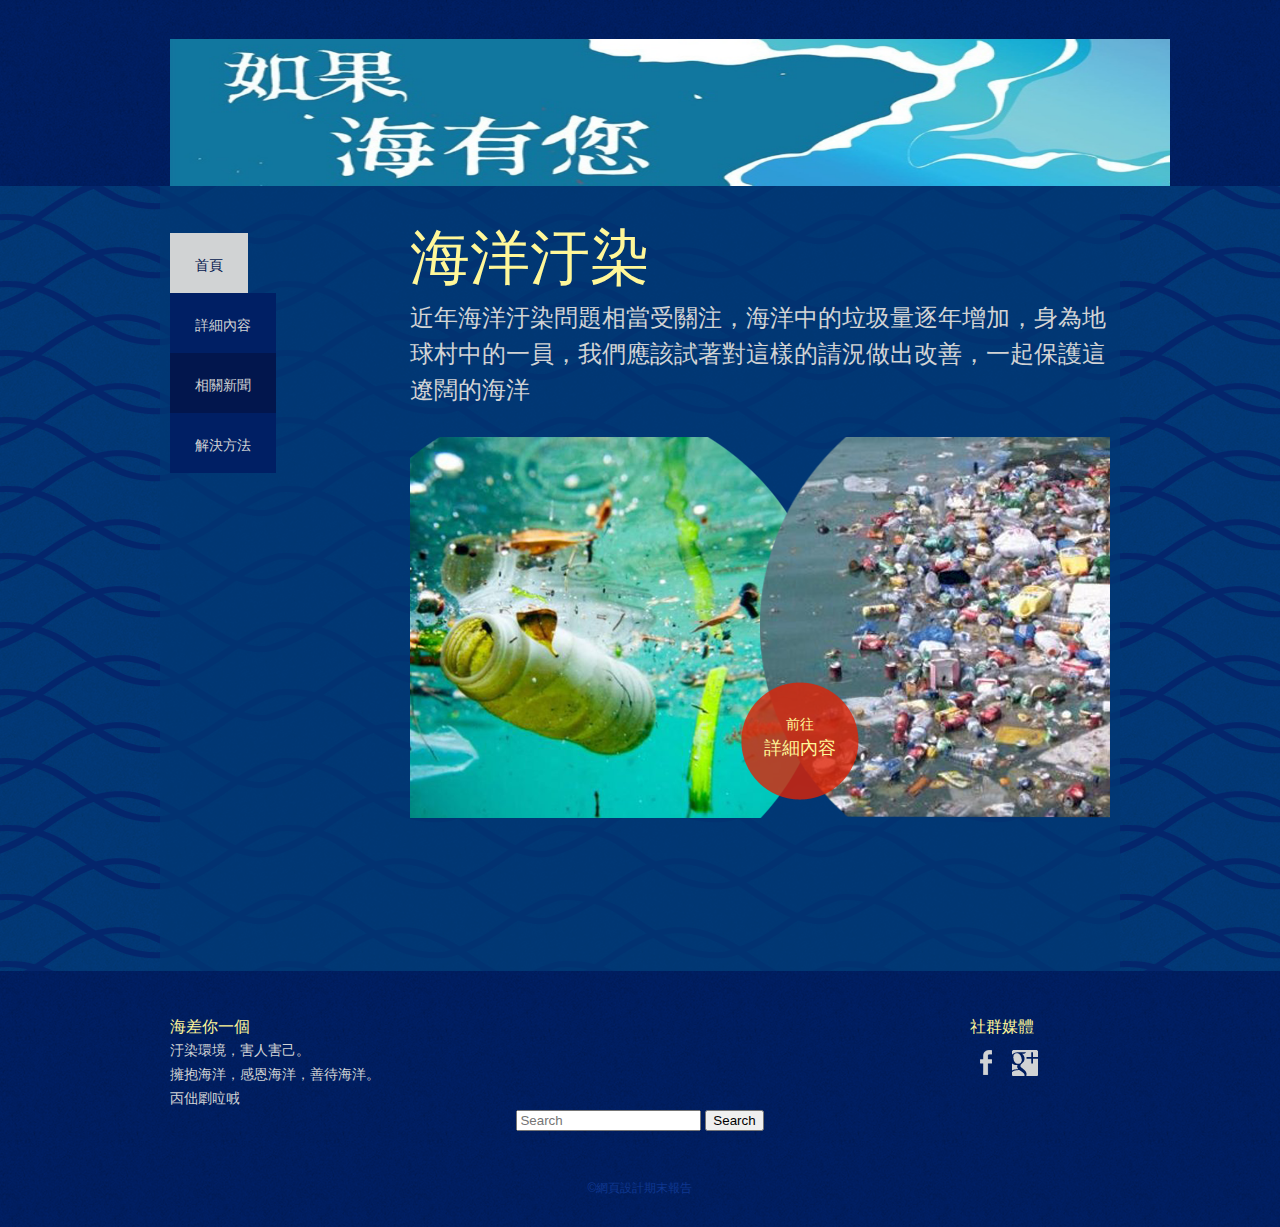
<file: index.html>
<!DOCTYPE html>
<!-- Website template by freewebsitetemplates.com -->
<html>
<head>
	<meta charset="UTF-8">
	<title>海洋汙染 Ocean Pollution</title>
	<link rel="stylesheet" type="text/css" href="css/style.css">
<link href="https://tauhu.tw/tauhu-oo.css" rel="stylesheet">
<style type="text/css">
	p{
		font-family: tauhu-oo, PingFangTC-Regular, "Microsoft JhengHei", sans-serif;
	}
</style>
</head>
<body>
	<div id="header">
		<a href="index.html"><img src="images/Ocean.png" width="1000" height="147" alt="Logo"></a>
	</div>
	<div id="body">
		<div>
			<ul id="navigation">
				<li class="current">
					<a href="index.html" class="link1">首頁</a>
				</li>
				<li>
					<a href="word.html" class="link2">詳細內容</a>
				</li>
				<li>
					<a href="news.html" class="link1">相關新聞</a>
				</li>
				<li>
					<a href="link.html" class="link2">解決方法</a>
				</li>
			</ul>
			<div id="home">
				<h1>海洋汙染</h1>
				<h2>近年海洋汙染問題相當受關注，海洋中的垃圾量逐年增加，身為地球村中的一員，我們應該試著對這樣的請況做出改善，一起保護這遼闊的海洋</h2>
				<div class="section">
					<a href="word.html">前往<span>詳細內容</span></a>
				</div>
			</div>
		</div>
	</div>
	<div id="footer">
		<div>
<div id="newsletter">
				<h3>海差你一個</h3>
				<p>汙染環境，害人害己。</p>
				<p>擁抱海洋，感恩海洋，善待海洋。</p>
	<p>㐁㑁㓾㕸㖅</p>
			</div>
			<div id="connect">
				<h3>社群媒體</h3>
				<a href="https://www.facebook.com/ocaoactaiwan" id="facebook" target="_blank">Facebook</a>
				<a href="https://iocean.oca.gov.tw/OCA_OceanConservation/Default.aspx" id="googleplus" target="_blank">Google&#43;</a>
			</div>
		</div>
		<center>
	<form class="d-flex" action="http://www.bing.com/search" method="get">
    <input type="text" name="q" class="form-controlme-2" type="search" placeholder="Search" aria-label="Search">
    <button class="btn btn-outline-success" type="submit">Search</button>
  </form>
	</center>
		<p>
			&copy;網頁設計期末報告
		</p>
	</div>
</body>
</html>
</file>
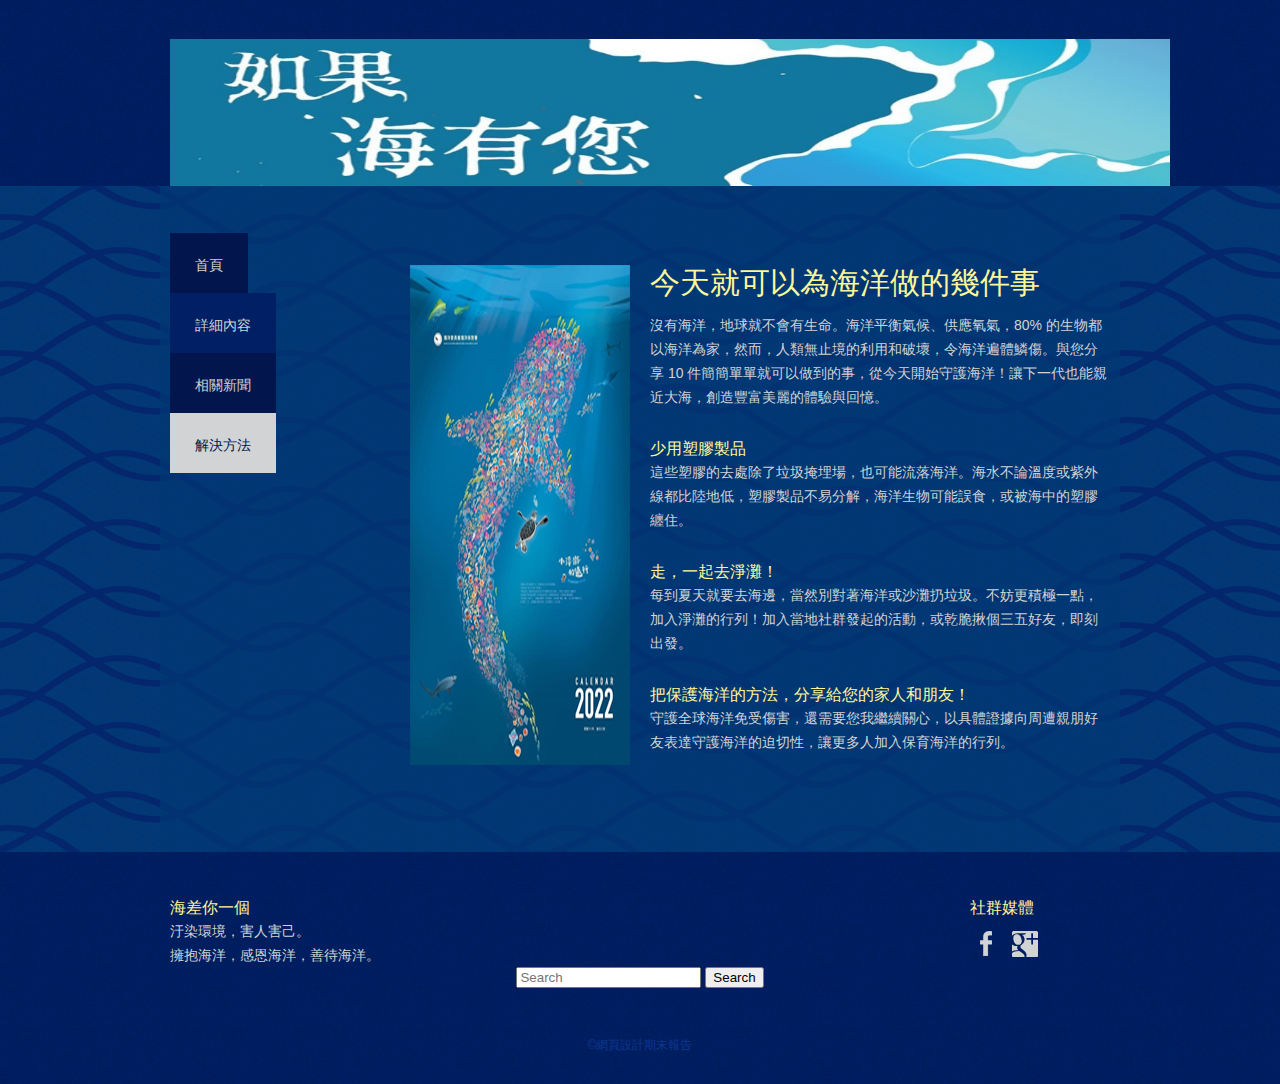
<file: link.html>
<!DOCTYPE html>
<!-- Website template by freewebsitetemplates.com -->
<html>
<head>
	<meta charset="UTF-8">
	<title>解決方法 - 海洋汙染 Ocean Pollution</title>
	<link rel="stylesheet" type="text/css" href="css/style.css">
	<link href="https://tauhu.tw/tauhu-oo.css" rel="stylesheet">
<style type="text/css">
	p{
		font-family: tauhu-oo, PingFangTC-Regular, "Microsoft JhengHei", sans-serif;
	}
</style>
<body>
	<div id="header">
		<a href="index.html"><img src="images/Ocean.png" width="1000" height="147" alt="Logo"></a>
	</div>
	<div id="body">
		<div>
     			<ul id="navigation">
				<li>
					<a href="index.html" class="link1">首頁</a>
				</li>
				<li>
					<a href="word.html" class="link2">詳細內容</a>
				</li>
				<li>
					<a href="news.html" class="link1">相關新聞</a>
				</li>
				<li class="current">
					<a href="link.html" class="link2">解決方法</a>
				</li>
			</ul>
			<div id="about">
				<div>
					<div class="figure">
						<img src="images/link.png" alt="Image">
					</div>
					<div class="section">
						<h2>今天就可以為海洋做的幾件事</h2>
						<p>
							沒有海洋，地球就不會有生命。海洋平衡氣候、供應氧氣，80% 的生物都以海洋為家，然而，人類無止境的利用和破壞，令海洋遍體鱗傷。與您分享 10 件簡簡單單就可以做到的事，從今天開始守護海洋！讓下一代也能親近大海，創造豐富美麗的體驗與回憶。
						</p>
						<h3>少用塑膠製品</h3>
						<p>
							這些塑膠的去處除了垃圾掩埋場，也可能流落海洋。海水不論溫度或紫外線都比陸地低，塑膠製品不易分解，海洋生物可能誤食，或被海中的塑膠纏住。
						</p>
						<h3>走，一起去淨灘！</h3>
						<p>
							每到夏天就要去海邊，當然別對著海洋或沙灘扔垃圾。不妨更積極一點，加入淨灘的行列！加入當地社群發起的活動，或乾脆揪個三五好友，即刻出發。
						</p>
						<h3>把保護海洋的方法，分享給您的家人和朋友！</h3>
						<p>
						守護全球海洋免受傷害，還需要您我繼續關心，以具體證據向周遭親朋好友表達守護海洋的迫切性，讓更多人加入保育海洋的行列。
						</p>
					</div>
				</div>
			</div>
		</div>
	</div>
	<div id="footer">
		<div>
			<div id="newsletter">
				<h3>海差你一個</h3>
				<p>汙染環境，害人害己。</p>
				<p>擁抱海洋，感恩海洋，善待海洋。</p>
			</div>
			<div id="connect">
				<h3>社群媒體</h3>
				<a href="https://www.facebook.com/ocaoactaiwan" id="facebook" target="_blank">Facebook</a>
				<a href="https://iocean.oca.gov.tw/OCA_OceanConservation/Default.aspx" id="googleplus" target="_blank">Google&#43;</a>
			</div>
		</div>
		<center>
	<form class="d-flex" action="http://www.bing.com/search" method="get">
    <input type="text" name="q" class="form-controlme-2" type="search" placeholder="Search" aria-label="Search">
    <button class="btn btn-outline-success" type="submit">Search</button>
  </form>
	</center>
		<p>
			&copy;網頁設計期末報告
		</p>
	</div>
</body>
</html>
</file>
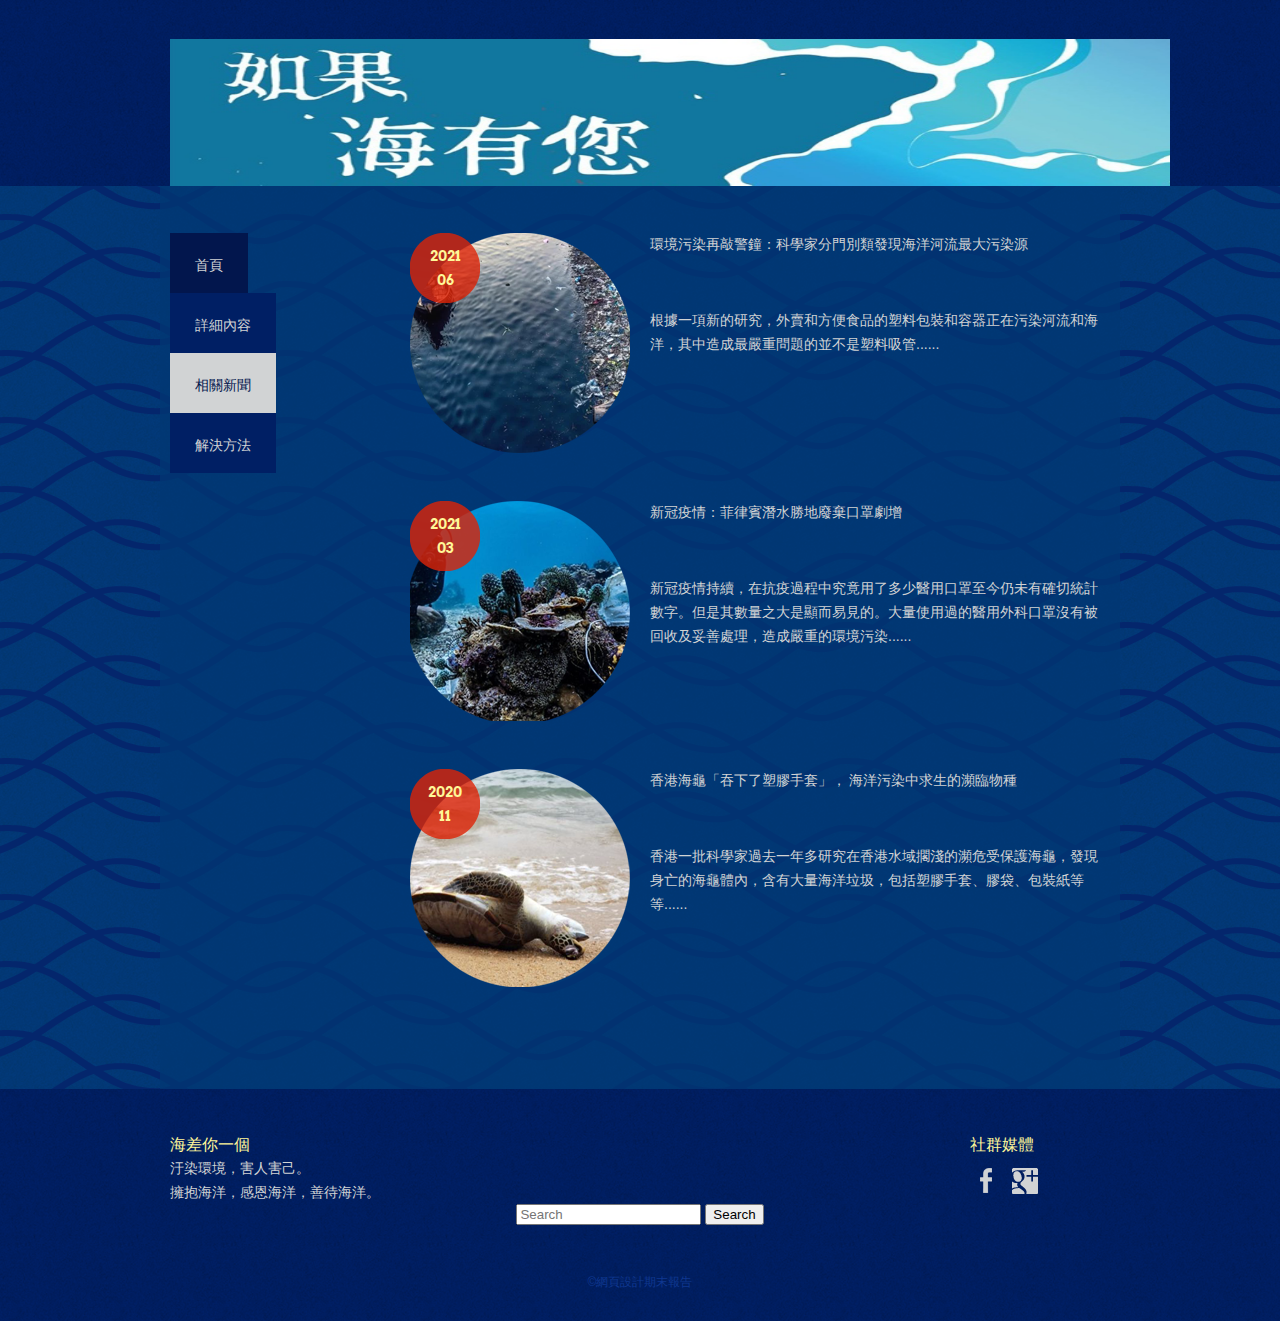
<file: news.html>
<!DOCTYPE html>
<!-- Website template by freewebsitetemplates.com -->
<html>
<head>
	<meta charset="UTF-8">
	<title>相關新聞 - 海洋汙染 Ocean Pollution</title>
	<link rel="stylesheet" type="text/css" href="css/style.css">
	<link href="https://tauhu.tw/tauhu-oo.css" rel="stylesheet">
<style type="text/css">
	p{
		font-family: tauhu-oo, PingFangTC-Regular, "Microsoft JhengHei", sans-serif;
	}
</style>
</head>
<body>
	<div id="header">
		<a href="index.html"><img src="images/Ocean.png" width="1000" height="147" alt="Logo"></a>
	</div>
	<div id="body">
		<div>
			<ul id="navigation">
				<li>
					<a href="index.html" class="link1">首頁</a>
				</li>
				<li>
					<a href="word.html" class="link2">詳細內容</a>
				</li>
				<li class="current">
					<a href="news.html" class="link1">相關新聞</a>
				</li>
				<li>
					<a href="link.html" class="link2">解決方法</a>
				</li>
			</ul>
			<div id="newsblog">
				<ul>
					<li>
						<div>
							<span>2021 06</span> <a href="https://www.bbc.com/zhongwen/trad/world-57455550"><img src="images/news1.png" alt="Image"></a>
						</div>
						<div>
							<h2><a href="https://www.bbc.com/zhongwen/trad/world-57455550">環境污染再敲警鐘：科學家分門別類發現海洋河流最大污染源</a></h2>
							<p>
								<br>根據一項新的研究，外賣和方便食品的塑料包裝和容器正在污染河流和海洋，其中造成最嚴重問題的並不是塑料吸管......</br>
							</p>
						</div>
					</li>
					<li>
						<div>
							<span>2021 03</span> <a href="https://www.bbc.com/zhongwen/trad/world-56397811"><img src="images/news2.png" alt="Image"></a>
						</div>
						<div>
							<h2><a href="https://www.bbc.com/zhongwen/trad/world-56397811">新冠疫情：菲律賓潛水勝地廢棄口罩劇增</a></h2>
							<p>
								<br>新冠疫情持續，在抗疫過程中究竟用了多少醫用口罩至今仍未有確切統計數字。但是其數量之大是顯而易見的。大量使用過的醫用外科口罩沒有被回收及妥善處理，造成嚴重的環境污染......</br>
							</p>
						</div>
					</li>
					<li>
						<div>
							<span>2020 11</span> <a href="https://www.bbc.com/zhongwen/trad/science-54956695"><img src="images/news3.png" alt="Image"></a>
						</div>
						<div>
							<h2><a href="https://www.bbc.com/zhongwen/trad/science-54956695">香港海龜「吞下了塑膠手套」， 海洋污染中求生的瀕臨物種</a></h2>
							<p>
								<br>香港一批科學家過去一年多研究在香港水域擱淺的瀕危受保護海龜，發現身亡的海龜體內，含有大量海洋垃圾，包括塑膠手套、膠袋、包裝紙等等......</br>
							</p>
						</div>
					</li>
				</ul>
				
			</div>
		</div>
	</div>
	<div id="footer">
		<div>
			<div id="newsletter">
				<h3>海差你一個</h3>
				<p>汙染環境，害人害己。</p>
				<p>擁抱海洋，感恩海洋，善待海洋。</p>
			</div>
			<div id="connect">
				<h3>社群媒體</h3>
				<a href="https://www.facebook.com/ocaoactaiwan" id="facebook" target="_blank">Facebook</a>
				<a href="https://iocean.oca.gov.tw/OCA_OceanConservation/Default.aspx" id="googleplus" target="_blank">Google&#43;</a>
			</div>
		</div>
		<center>
	<form class="d-flex" action="http://www.bing.com/search" method="get">
    <input type="text" name="q" class="form-controlme-2" type="search" placeholder="Search" aria-label="Search">
    <button class="btn btn-outline-success" type="submit">Search</button>
  </form>
	</center>
		<p>
			&copy;網頁設計期末報告
		</p>
	</div>
</body>
</html>
</file>
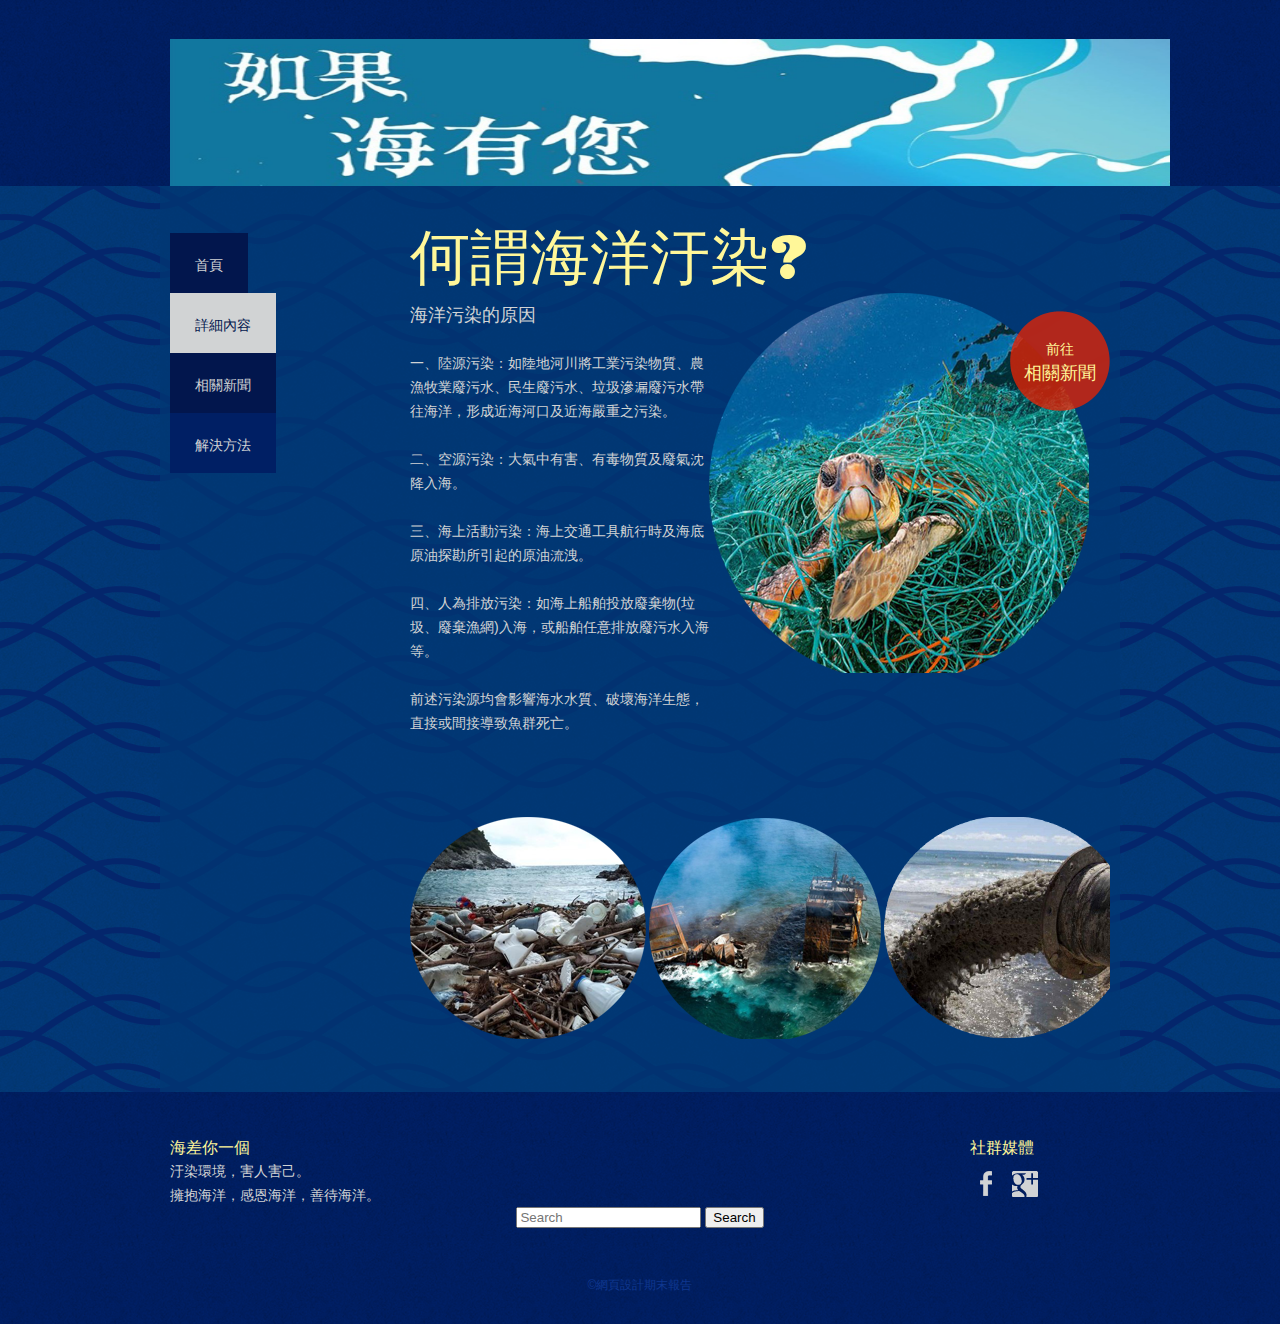
<file: word.html>
<!DOCTYPE html>
<!-- Website template by freewebsitetemplates.com -->
<html>
<head>
	<meta charset="UTF-8">
	<title>詳細內容 - 海洋汙染 Ocean Pollution</title>
	<link rel="stylesheet" type="text/css" href="css/style.css">
<link href="https://tauhu.tw/tauhu-oo.css" rel="stylesheet">
<style type="text/css">
	p{
		font-family: tauhu-oo, PingFangTC-Regular, "Microsoft JhengHei", sans-serif;
	}
</style>
</head>
<body>
	<div id="header">
		<a href="index.html"><img src="images/Ocean.png" width="1000" height="147" alt="Logo"></a>
	</div>
	<div id="body">
		<div>
			<ul id="navigation">
				<li>
					<a href="index.html" class="link1">首頁</a>
				</li>
				<li class="current">
					<a href="word.html" class="link2">詳細內容</a>
				</li>
				<li>
					<a href="news.html" class="link1">相關新聞</a>
				</li>
				<li>
					<a href="link.html" class="link2">解決方法</a>
				</li>
			</ul>
			<div id="surfbase">
				<h1>何謂海洋汙染?</h1>
				<div>
					<div>
						<h3>海洋污染的原因</h3>
						<p>
						<br>一、陸源污染：如陸地河川將工業污染物質、農漁牧業廢污水、民生廢污水、垃圾滲漏廢污水帶往海洋，形成近海河口及近海嚴重之污染。</br>
						<br>二、空源污染：大氣中有害、有毒物質及廢氣沈降入海。</br>
						<br>三、海上活動污染：海上交通工具航行時及海底原油探勘所引起的原油流洩。</br>
						<br>四、人為排放污染：如海上船舶投放廢棄物(垃圾、廢棄漁網)入海，或船舶任意排放廢污水入海等。</br>
						<br>前述污染源均會影響海水水質、破壞海洋生態，直接或間接導致魚群死亡。</br>
						</p>
					</div>
					<img src="images/trash2.png" alt="Image"></a><a href="news.html" class="blog">前往<span>相關新聞</span></a>
				</div>
				<img src="images/word.png" alt="Image" class="figure">
			</div>
		</div>
	</div>
	<div id="footer">
		<div>
			<div id="newsletter">	
				<h3>海差你一個</h3>
				<p>汙染環境，害人害己。</p>
				<p>擁抱海洋，感恩海洋，善待海洋。</p>
			</div>
			<div id="connect">
				<h3>社群媒體</h3>
				<a href="https://www.facebook.com/ocaoactaiwan" id="facebook" target="_blank">Facebook</a>
				<a href="https://iocean.oca.gov.tw/OCA_OceanConservation/Default.aspx" id="googleplus" target="_blank">Google&#43;</a>
			</div>
		</div>
		<center>
	<form class="d-flex" action="http://www.bing.com/search" method="get">
    <input type="text" name="q" class="form-controlme-2" type="search" placeholder="Search" aria-label="Search">
    <button class="btn btn-outline-success" type="submit">Search</button>
  </form>
	</center>
		<p>
			&copy;網頁設計期末報告
		</p>
	</div>
</body>
</html>
</file>
<file: css/style.css>
/* Website template by freewebsitetemplates.com */
body {
	background: url(../images/bg-body.png) repeat;
	color: #d1d3d4;
	font-family: Arial, Helvetica, sans-serif;
	font-size: 14px;
	margin: 0;
	min-width: 960px;
	padding: 0;
}
@font-face {
	font-family: 'ultraregular';
	src: url('../fonts/ultra-webfont.eot');
	src: url('../fonts/ultra-webfont.eot?#iefix') format('embedded-opentype'),
	url('../fonts/ultra-webfont.woff') format('woff'),
	url('../fonts/ultra-webfont.ttf') format('truetype'),
	url('../fonts/ultra-webfont.svg#ultraregular') format('svg');
	font-weight: normal;
	font-style: normal;
}
@font-face {
	font-family: 'arvobold';
	src: url('../fonts/arvo-bold-webfont.eot');
	src: url('../fonts/arvo-bold-webfont.eot?#iefix') format('embedded-opentype'),
	url('../fonts/arvo-bold-webfont.woff') format('woff'),
	url('../fonts/arvo-bold-webfont.ttf') format('truetype'),
	url('../fonts/arvo-bold-webfont.svg#arvobold') format('svg');
	font-weight: normal;
	font-style: normal;
}
@font-face {
	font-family: 'arvoregular';
	src: url('../fonts/arvo-regular-webfont.eot');
	src: url('../fonts/arvo-regular-webfont.eot?#iefix') format('embedded-opentype'),
	url('../fonts/arvo-regular-webfont.woff') format('woff'),
	url('../fonts/arvo-regular-webfont.ttf') format('truetype'),
	url('../fonts/arvo-regular-webfont.svg#arvoregular') format('svg');
	font-weight: normal;
	font-style: normal;
}
a {
	outline: none;
}
img {
	border: 0;
}
p {
	line-height: 24px;
	margin: 0; 
}
p a,
#body div h2 a,
#body div div#home div.news h4 a,
#body div #newsblog ul li div h3 a,
#body div #surfbase h3 a {
	color: #d1d3d4;
}
p a:hover,
#body div h2 a:hover,
#body div div#home div.news h4 a:hover,
#body div #newsblog ul li div h3 a:hover,
#body div #surfbase h3 a:hover,
p a.more:hover {
	color: #ffc000;
}
p a.more {
	color: #d1d3d4;
	font-size: 12px;
	text-decoration: none;
}
#header {
	height: 147px;
	margin: 0 auto;
	padding: 39px 10px 0;
	width: 940px;
}
#header a img,
#body div #about div div.figure img,
#body div #contact div form label {
	display: block;
}
#body {
	background: url(../images/bg-wave.png) repeat;
}
#body > div {
	background: url(../images/bg-content.png) repeat;
	margin: 0 auto;
	overflow: hidden;
	padding: 47px 10px;
	width: 940px;
}
#body div #navigation {
	font-family: 'arvobold';
	float: left;
	list-style: none;
	margin: 0;
	padding: 0;
}
#body div #navigation li a {
	color: #d1d3d4;
	display: inline-block;
	height: 60px;
	line-height: 64px;
	padding: 0 25px;
	text-align: center;
	text-decoration: none;
	text-transform: uppercase;
}
#body div #navigation li a.link1 {
	background: #02164d;
}
#body div #navigation li a.link2 {
	background: #001f64;
}
#body div #navigation li.current a {
	background: #d1d3d4;
	color: #02164d;
}
#body div #navigation li.current a:hover {
	color: #02164d;
}
#body div #navigation li a:hover {
	color: #fff799;
}
#body div div#home,
#body div div#surfbase,
#body div div#newsblog,
#body div div#about,
#body div div#contact {
	float: right;
	width: 700px;
}
#body div h1 {
	color: #fff799;
	font-family: 'ultraregular';
	font-size: 60px;
	font-weight: normal;
	line-height: 48px;
	margin: 0;
}
#body div h1 span {
	text-transform: uppercase;
}
#body div div#home h2 {
	font-family: 'arvoregular';
	font-size: 24px;
	font-weight: normal;
	line-height: 36px;
	margin: 0;
	padding: 19px 0 0;
}
#body div div#home div.section {
	background: url(../images/trash.png) no-repeat;
	height: 381px;
	margin: 29px 0 106px;
	position: relative;
}
#body div div#home div.section a {
	background: url(../images/interface.png) no-repeat 0 -380px;
	color: #fff799;
	display: block;
	font-family: 'arvobold';
	font-size: 14px;
	height: 88px;
	line-height: 24px;
	left: 331px;
	padding: 30px 0 0;
	position: absolute;
	text-align: center;
	text-decoration: none;
	text-transform: uppercase;
	top: 245px;
	width: 118px;
}
#body div div#home div.section span,
#body div #surfbase div a.blog {
	display: block;
	font-size: 18px;
}
#body div div#home div.section a:hover {
	background: url(../images/interface.png) no-repeat -119px -380px;
}
#body div div#home div.news,
#body div #contact > div,
#body div #newsblog > div,
#body div #about div {
	overflow: hidden;
}
#body div div#home div.news h3,
#footer div #newsletter h3,
#footer div #connect h3,
#body div #newsblog div div h3,
#body div #about div div.section h3,
#body div #contact h3 {
	color: #fff799;
	font-family: 'arvobold';
	font-size: 18px;
	font-weight: normal;
	margin: 0;
	padding: 0 0 15px;
	text-transform: uppercase;
}
#body div div#home div.news a.figure {
	display: block;
	float: left;
}
#body div div#home div.news a.figure img {
	margin: 5px 0 0;
}
#body div div#home div.news a.figure img,
#body div #surfbase div a.figure img,
#body div #newsblog ul li div a img {
	display: block;
	filter: alpha(opacity=100);/* Needed for IE8 and old versions */
	opacity: 1;
}
#body div div#home div.news a.figure img:hover,
#body div #surfbase div a.figure img:hover,
#body div #newsblog ul li div a img:hover {
	filter: alpha(opacity=90);/* Needed for IE8 and old versions */
	opacity: 0.9;
}
#body div div#home div.news div {
	float: right;
	width: 540px;
}
#body div div#home div.news h4 {
	font-family: 'arvoregular';
	font-size: 14px;
	font-weight: normal;
	line-height: 24px;
	margin: 0;
	text-transform: uppercase;
}
#body div div#home div.news h4 a,
#body div #newsblog ul li div h2 a {
	color: #d1d3d4;
	text-decoration: none;
}
#body div div#home div.news h4 a:hover,
#body div #newsblog ul li div h2 a:hover {
	color: #fff799;
}
#body div div#surfbase > div {
	overflow: hidden;
	padding: 12px 0 42px;
	position: relative;
}
#body div #surfbase div div {
	float: left;
	width: 299px;
}
#body div #surfbase div div h3,
#body div #surfbase h3 {
	font-family: 'arvoregular';
	font-size: 18px;
	font-weight: normal;
	line-height: 24px;
	margin: 0;
	padding: 10px 0 0;
}
#body div #surfbase div a.figure {
	float: right;
}
#body div #surfbase div a.blog {
	background: url(../images/interface.png) no-repeat 0 -240px;
	color: #fff799;
	display: block;
	font-family: 'arvobold';
	font-size: 14px;
	height: 74px;
	line-height: 24px;
	padding: 26px 0 0;
	position: absolute;
	right: 0;
	text-align: center;
	text-decoration: none;
	text-transform: uppercase;
	top: 30px;
	width: 100px;
}
#body div #surfbase div a.blog:hover {
	background: url(../images/interface.png) no-repeat -101px -240px;
}
#body div #surfbase div a.blog span {
	display: block;
	font-size: 18px;
}
#body div #surfbase h3,
#body div #newsblog ul li:first-child,
#body div #about div div.section h2 {
	padding: 0;
}
#body div #surfbase img.figure {
	display: block;
	padding: 40px 0 6px;
}
#body div #newsblog ul {
	list-style: none;
	margin: 0;
	padding: 0 0 53px;
}
#body div #newsblog ul li {
	overflow: hidden;
	padding: 48px 0 0;
}
#body div #newsblog ul li div:first-child {
	float: left;
	position: relative;
	width: 220px;
}
#body div #newsblog ul li div {
	float: right;
	width: 460px;
}
#body div #newsblog ul li div span {
	background: url(../images/interface.png) no-repeat;
	color: #fff799;
	display: block;
	font-family: 'arvobold';
	font-size: 14px;
	height: 59px;
	left: 0;
	line-height: 24px;
	padding: 11px 16px 0;
	position: absolute;
	text-align: center;
	text-transform: uppercase;
	top: 0;
	width: 38px;
	z-index: 1;
}
#body div #newsblog ul li div h2 {
	font-family: 'arvoregular';
	font-size: 14px;
	font-weight: normal;
	line-height: 24px;
	margin: 0;
	padding: 0 0 27px;
	text-transform: uppercase;
}
#body div #newsblog div div {
	float: left;
	margin: 0 0 0 20px;
	width: 220px;
}
#body div #newsblog div div p a {
	text-decoration: none;
}
#body div #newsblog div div p a:hover {
	color: #d1d3d4;
	text-decoration: underline;
}
#body div #newsblog div div:first-child {
	margin: 0;
}
#body div #about div:first-child {
	padding: 0 0 40px;
}
#body div #about div:first-child div {
	float: left;
	padding: 32px 0 0;
	width: 300px;
}
#body div #about div img.figure {
	display: block;
	float: right;
}
#body div #about div h2,
#body div #about div div.section h2,
#body div #contact h2 {
	color: #fff799;
	font-family: 'ultraregular';
	font-size: 30px;
	font-weight: normal;
	line-height: 36px;
	margin: 0;
	padding: 0 0 12px;
}
#body div #about div div.figure {
	float: left;
	position: relative;
	width: 220px;
}
#body div #about div div.figure a.callnow {
	background: url(../images/interface.png) no-repeat 0 -110px;
	color: #fff799;
	display: block;
	font-family: 'arvobold';
	font-size: 18px;
	height: 68px;
	line-height: 24px;
	padding: 22px 0 0;
	position: absolute;
	right: 0;
	text-align: center;
	text-decoration: none;
	text-transform: uppercase;
	top: 135px;
	width: 90px;
}
#body div #about div div.figure a.callnow:hover {
	background: url(../images/interface.png) no-repeat -91px -110px;
}
#body div #about div div.section {
	float: right;
	width: 460px;
}
#body div #about div div.section h3 {
	font-size: 16px;
	line-height: 24px;
	padding: 27px 0 0;
}
#body div #contact h2 {
	line-height: none;
	margin: -5px 0 0;
	padding: 0 0 30px;
}
#body div #contact div div {
	float: left;
	padding: 49px 0 0;
	width: 300px;
}
#body div #contact div div ul {
	list-style: none;
	margin: 0;
	padding: 11px 0 0;
}
#body div #contact div div ul li {
	border-top: 1px solid #385aa6;
	padding: 13px 0;
}
#body div #contact div div ul li span {
	display: block;
	font-family: 'arvoregular';
	line-height: 24px;
	text-transform: uppercase;
}
#body div #contact div div ul li:first-child {
	border: none;
}
#body div #contact div form {
	background: url(../images/bg-contact.png) repeat;
	float: right;
	margin: 30px 0 0;
	padding: 20px;
	width: 340px;
}
#body div #contact div form label input {
	border: none;
	color: #2e2b2b;
	display: block;
	font-family: Arial, Helvetica, sans-serif;
	font-size: 14px;
	height: 35px;
	line-height: 35px;
	margin: 10px 0;
	width: 340px;
}
#body div #contact div form label textarea {
	border: none;
	color: #2e2b2b;
	display: block;
	font-family: Arial, Helvetica, sans-serif;
	font-size: 14px;
	height: 275px;
	margin: 10px 0;
	overflow: auto;
	resize: none;
	width: 340px;
}
#body div #contact div form h3 {
	padding: 0 0 25px;
}
#body div #contact div form input.send {
	background: #d1d3d4;
	border: none;
	border-radius: 3px;
	color: #50677c;
	cursor: pointer;
	font-size: 12px;
	font-weight: bold;
	height: 25px;
	margin: 5px 0 0;
	padding: 0 0 1px;
	width: 60px;
}
#body div #contact div form input.send:hover {
	background: #fff799;
	color: #001f63;
}
#footer {
	margin: 0 auto;
	padding: 0 10px;
	width: 940px;
}
#footer > div {
	overflow: hidden;
	padding: 45px 0 0;
}
#footer div #newsletter {
	float: left;
	position: relative;
	width: 780px;
}
#footer div #newsletter h3 {
	font-size: 16px;
	padding: 0;
	width: 417px;
}
#footer div #newsletter p {
	width: 425px;
}
#footer div #newsletter form {
	left: 435px;
	margin: 0;
	position: absolute;
	top: 27px;
}
#footer div #newsletter form input {
	background: #325c85;
	border: none;
	border-radius: 3px;
	color: #94a6b6;
	font-size: 12px;
	font-family: Arial, Helvetica, sans-serif;
	height: 37px;
	line-height: 37px;
	padding: 0 10px;
	width: 280px;
}
#footer div #connect {
	float: right;
	overflow: hidden;
	width: 140px;
}
#footer div #connect h3,
#body div #newsblog div div h3,
#body div #contact h3 {
	font-size: 16px;
	padding: 0;
}
#body div #contact h3 {
	line-height: 24px;
}
#footer div #connect a {
	display: block;
	float: left;
	height: 26px;
	margin: 12px 10px 0;
	text-indent: -99999px;
}
#footer div #connect a#facebook {
	background: url(../images/icons.png) no-repeat;
	height: 26px;
	width: 12px;
}
#footer div #connect a#twitter {
	background: url(../images/icons.png) no-repeat 0 -35px;
	width: 32px;
}
#footer div #connect a#googleplus {
	background: url(../images/icons.png) no-repeat 0 -97px;
	width: 26px;
}
#footer div #connect a#facebook:hover {
	background: url(../images/icons.png) no-repeat -12px 0;
}
#footer div #connect a#twitter:hover {
	background: url(../images/icons.png) no-repeat 0 -61px;
}
#footer div #connect a#googleplus:hover {
	background: url(../images/icons.png) no-repeat 0 -123px;
}
#footer > p {
	color: #0f378f;
	font-size: 12px;
	line-height: 20px;
	padding: 47px 0 29px;
	text-align: center;
}
</file>
